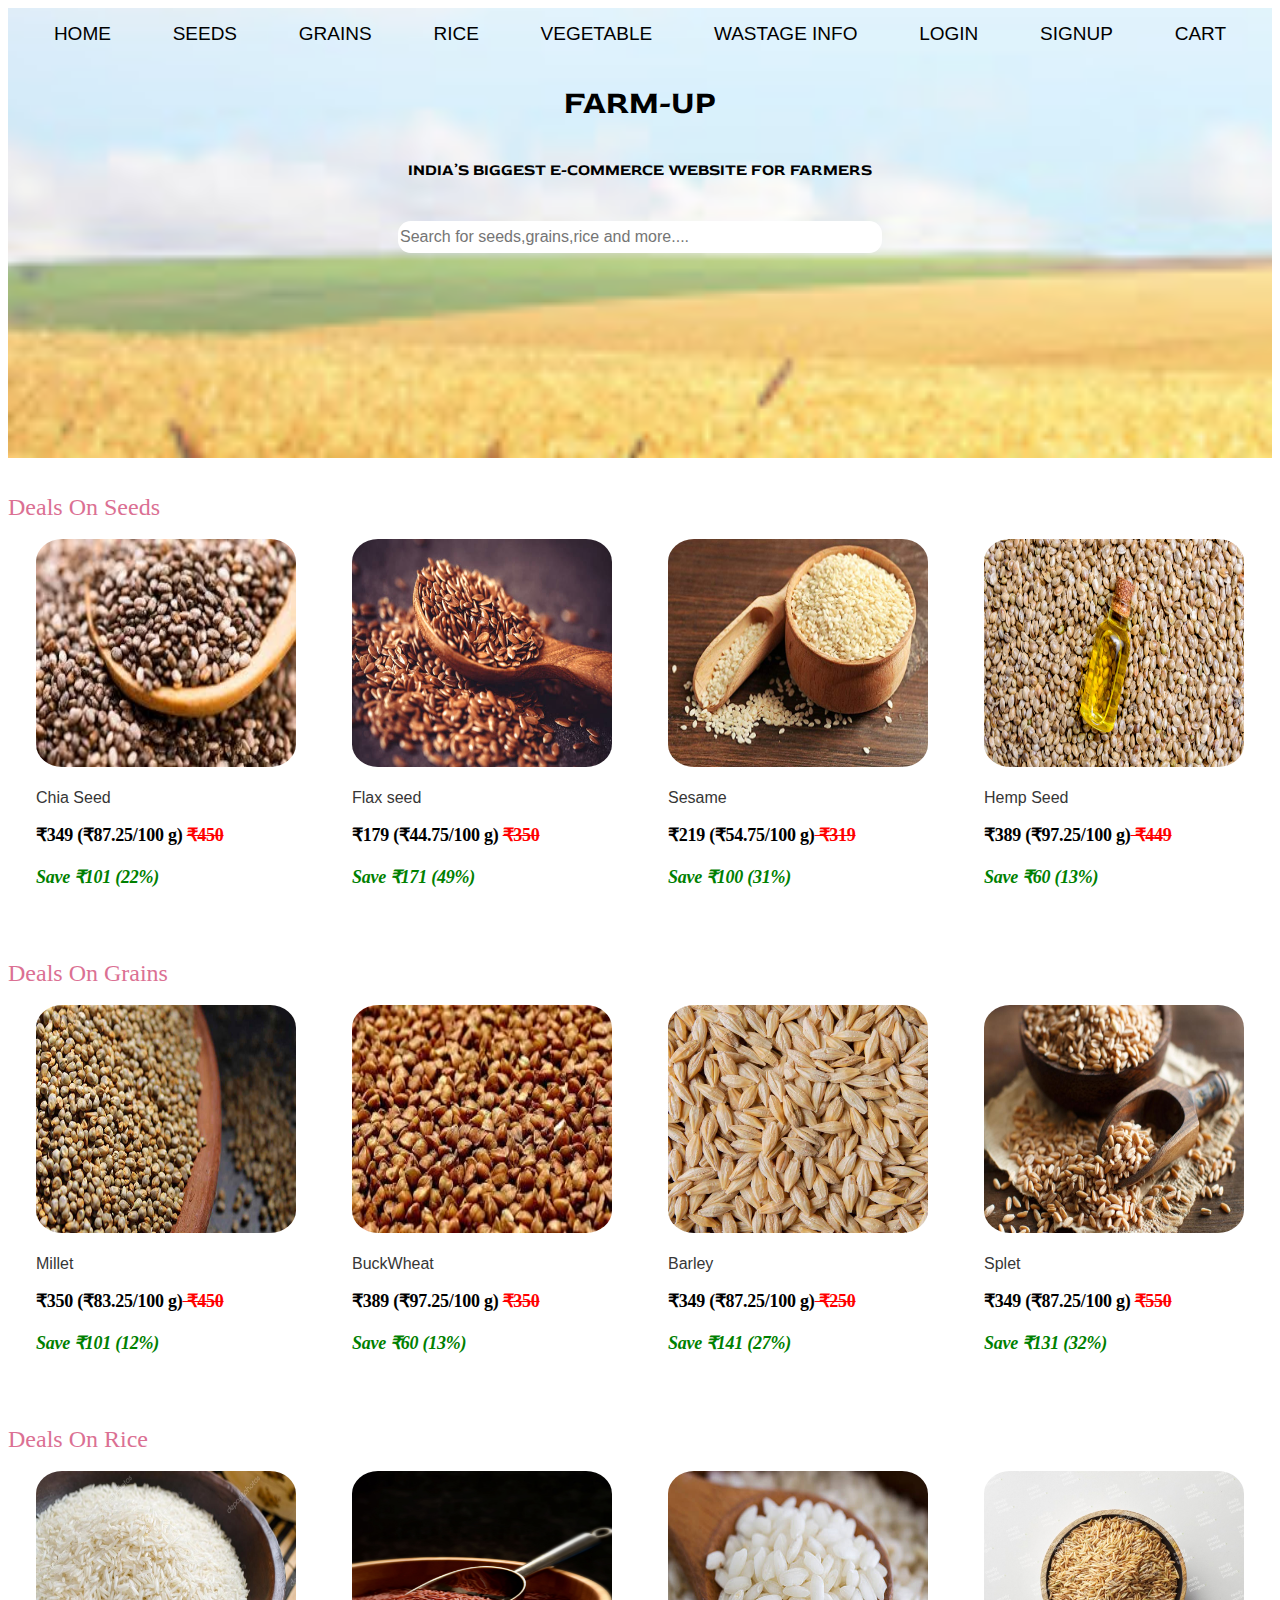
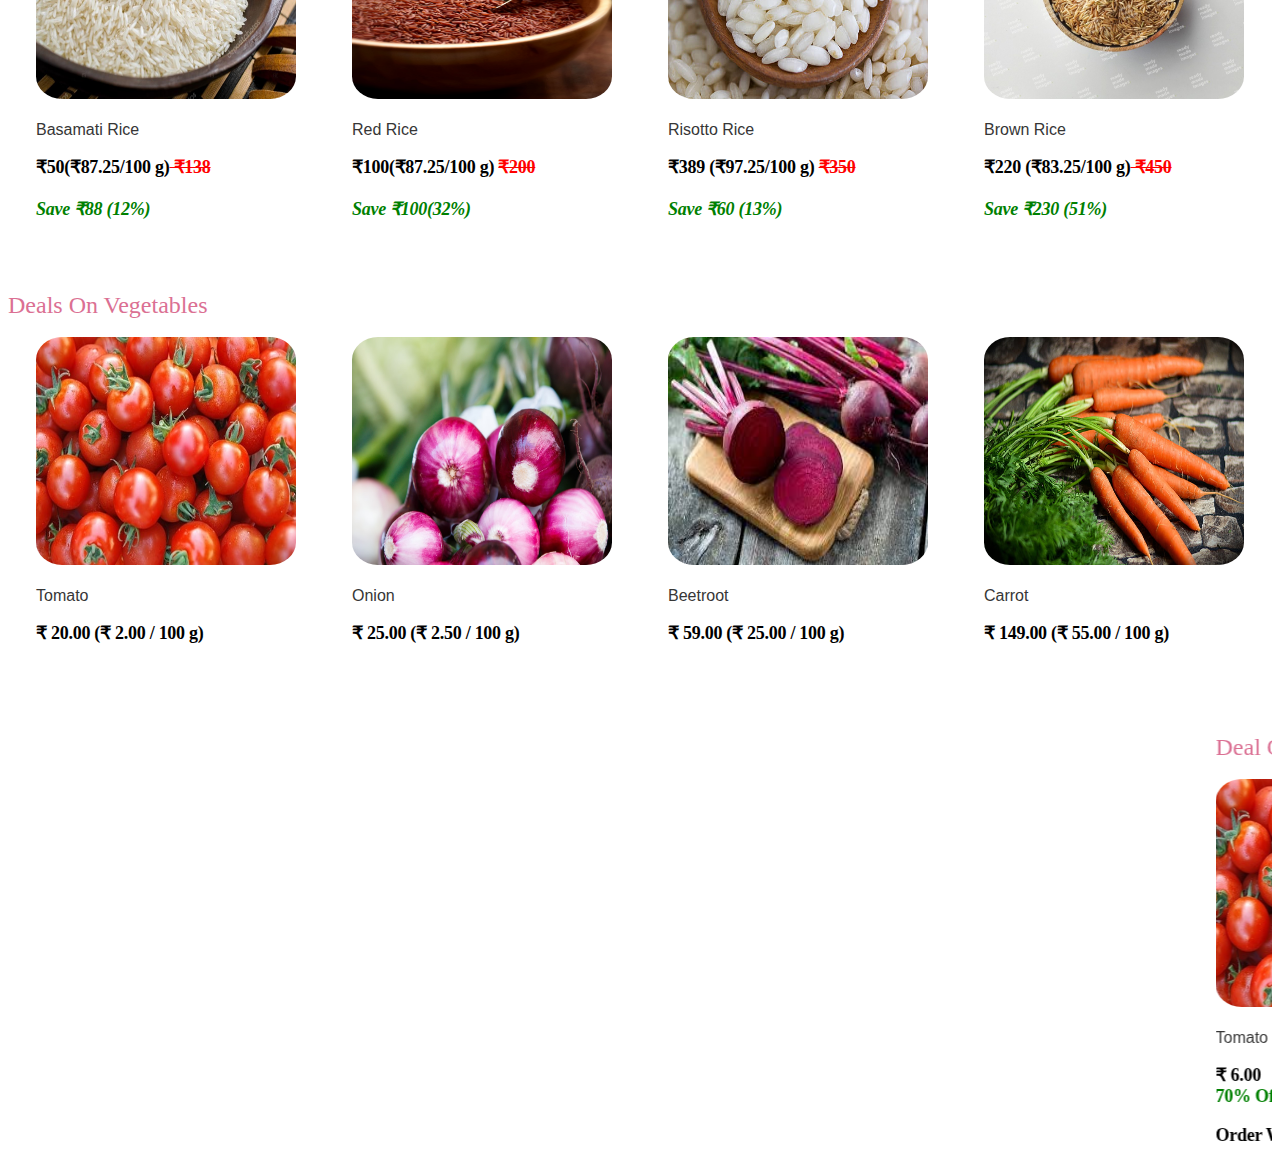
<file: index.html>
<!DOCTYPE html>
<!--
To change this license header, choose License Headers in Project Properties.
To change this template file, choose Tools | Templates
and open the template in the editor.
-->
<html>
    <head>
        <title>Farm-Up</title>
        
        <link rel="stylesheet" type="text/css" href="index.css">
        <link rel="preconnect" href="https://fonts.gstatic.com">
<link href="https://fonts.googleapis.com/css2?family=Red+Rose:wght@400;600&display=swap" rel="stylesheet"> 
        <meta charset="UTF-8">
        <meta name="viewport" content="width=device-width, initial-scale=1.0">
        <style>
html {
  scroll-behavior: smooth;
}
</style>
    </head>
    <body>
        <div class="bac">
        <div class="header">
            
            <div class="head">
                <a href="index.html">Home</a>
            </div>
            <div class="head">
                <a href="#sd">Seeds</a>
            </div>
            <div class="head">
                <a href="grain.html">Grains</a>
            </div>
            <div class="head">
                <a href="rice.html">Rice</a>
            </div>
            <div class="head">
                <a href="veg.html">Vegetable</a>
            </div>
            <div class="head">
                <a href="info.html">Wastage Info</a>
            </div>
            <div class="head">
                <a href="login.html">Login</a>
            </div>
            <div class="head">
                <a href="signup.html">Signup</a>
            </div>
            <div class="head">
                <a href="cart.html">Cart</a>
            </div>
        </div>
        <div class="con">
            <h1>FARM-UP</h1>
            <h4>INDIA’S BIGGEST E-COMMERCE WEBSITE FOR FARMERS</h4>
            <input type="text" placeholder="Search for seeds,grains,rice and more....">
        </div>
        </div><br><br>
        <div class="food">
            <span>Deals On Seeds</span><br><br>
            <div class="items" id="sd">
                 <div class="item">
                     <a href="chia.html"><img src="chia.jpg" height="228" width="260"></a><br><br>
                    <a href="chia.html">Chia Seed</a>
                    <p>₹349 (₹87.25/100 g) <del>₹450</del><br> <br><em>Save ₹101 (22%)</em></p>
                </div>
                 <div class="item">
                   <a href="flax.html"> <img src="flax.jpg" height="228" width="260"></a><br><br>
                    <a href="flax.html">Flax seed</a>
                    <p>₹179 (₹44.75/100 g) <del> ₹350 </del><br><br><em>Save ₹171 (49%)</em></p>
                </div>
                 <div class="item">
                   <a href="sesme.html"> <img src="sesame.jpeg" height="228" width="260"></a><br><br>
                    <a href="sesme.html">Sesame</a>
                    <p>₹219 (₹54.75/100 g)<del> ₹319</del> <br><br> <em>Save ₹100 (31%)</em></p>
                </div>
                 <div class="item">
                   <a href="#"> <img src="hemp.jpg" height="228" width="260"></a><br><br>
                    <a href="#">Hemp Seed</a>
                    <p>₹389 (₹97.25/100 g)<del> ₹449 </del><br><br><em>Save ₹60 (13%)</em></p>
                </div>
            </div><br><br><br>
            <span>Deals On Grains</span><br><br>
            <div class="items">
                 <div class="item">
                     <a href="millet.html"><img src="millet.jpeg" height="228" width="260"></a><br><br>
                    <a href="#">Millet</a>
                    <p>₹350 (₹83.25/100 g)<del> ₹450</del><br><br> <em> Save ₹101 (12%)</em></p>
                </div>
                 <div class="item">
                   <a href="#"> <img src="buckwheat.jpg" height="228" width="260"></a><br><br>
                    <a href="#">BuckWheat</a>
                    <p>₹389 (₹97.25/100 g) <del>₹350</del><br><br> <em> Save ₹60 (13%)</em></p>
                </div>
                 <div class="item">
                   <a href="#"> <img src="barley.jpg" height="228" width="260"></a><br><br>
                    <a href="#">Barley</a>
                    <p>₹349 (₹87.25/100 g)<del> ₹250</del><br><br> <em> Save ₹141 (27%)</em></p>
                </div>
                 <div class="item">
                   <a href="#"> <img src="splet.jpg" height="228" width="260"></a><br><br>
                    <a href="#">Splet</a>
                    <p>₹349 (₹87.25/100 g) <del>₹550 </del><br><br><em>Save ₹131 (32%)</em></p>
                </div>
            </div><br><br><br>
        
            <span>Deals On Rice</span><br><br>
            <div class="items">
                 <div class="item">
                     <a href="basmati.html"><img src="basmati.jpg" height="228" width="260"></a><br><br>
                    <a href="basmati.html">Basamati Rice</a>
                    <p>₹50(₹87.25/100 g)<del> ₹138</del><br><br> <em> Save ₹88 (12%)</em></p>
                </div>
                 <div class="item">
                   <a href="flax.html"> <img src="red.jpg" height="228" width="260"></a><br><br>
                    <a href="flax.html">Red Rice</a>
                    <p>₹100(₹87.25/100 g) <del>₹200 </del><br><br><em>Save ₹100(32%)</em></p>
                    
                </div>
                 <div class="item">
                   <a href="#"> <img src="risotto.jpg" height="228" width="260"></a><br><br>
                    <a href="#">Risotto Rice</a>
                   <p>₹389 (₹97.25/100 g) <del>₹350</del><br><br> <em> Save ₹60 (13%)</em></p>
                </div>
                 <div class="item">
                   <a href="#"> <img src="brown.jpg" height="228" width="260"></a><br><br>
                    <a href="#">Brown Rice</a>
                    <p>₹220 (₹83.25/100 g)<del> ₹450</del><br><br> <em> Save ₹230 (51%)</em></p>
                </div>
            </div><br><br><br>
            <span>Deals On Vegetables</span><br><br>
            <div class="items">
                 <div class="item">
                     <a href="#"><img src="tomato.jpg" height="228" width="260"></a><br><br>
                    <a href="#">Tomato</a>
                    <p>₹ 20.00 (₹ 2.00 / 100 g)</p>
                </div>
                 <div class="item">
                   <a href="#"> <img src="onion.jpg" height="228" width="260"></a><br><br>
                    <a href="#">Onion</a>
                    <p>₹ 25.00 (₹ 2.50 / 100 g)</p>
                </div>
                 <div class="item">
                   <a href="#"> <img src="beetroot.jpg" height="228" width="260"></a><br><br>
                    <a href="#">Beetroot</a>
                    <p>₹ 59.00 (₹ 25.00 / 100 g)</p>
                </div>
                 <div class="item">
                   <a href="#"> <img src="carrot.jpg" height="228" width="260"></a><br><br>
                    <a href="#">Carrot</a>
                    <p>₹ 149.00 (₹ 55.00 / 100 g)</p>
                </div>
            </div>
        </div><br><br><br><br>
    <marquee direction="left">
        <div class="item">
             <span>Deal Of The Day</span><br><br>
                    <a href="#"><img src="tomato.jpg" height="228" width="260"></a><br><br>
                    <a href="#">Tomato</a>
                    <p>₹ 6.00<br><b>70% Off</b></p>
                    <p>Order Within less than 4 hours</p>
                </div></marquee>
    </body>
</html>
</file>
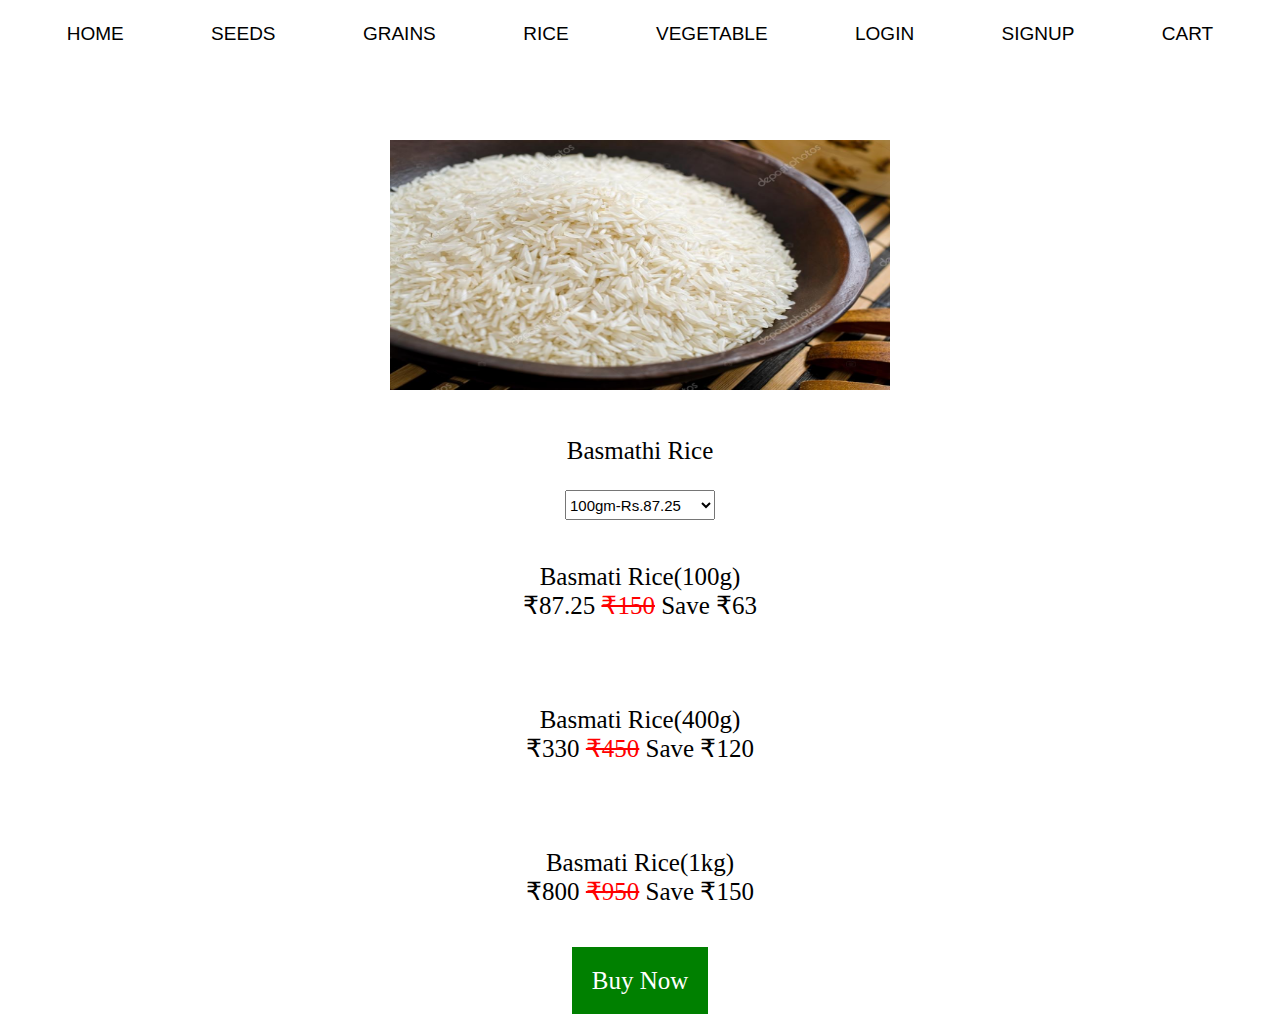
<file: basmati.html>
<!DOCTYPE html>
<!--
To change this license header, choose License Headers in Project Properties.
To change this template file, choose Tools | Templates
and open the template in the editor.
-->
<html>
    <head>
         <link rel="stylesheet" href="basmati.css">
        <script src="basmati.js" type="text/javascript"></script>
        <title>Rice</title>
        <meta charset="UTF-8">
        <meta name="viewport" content="width=device-width, initial-scale=1.0">
    </head>
    <body>
<div class="header">
            
            <div class="head">
                <a href="index.html">Home</a>
            </div>
            <div class="head">
                <a href="seed.html">Seeds</a>
            </div>
            <div class="head">
                <a href="grain.html">Grains</a>
            </div>
            <div class="head">
                <a href="rice.html">Rice</a>
            </div>
            <div class="head">
                <a href="veg.html">Vegetable</a>
            </div>
            <div class="head">
                <a href="login.html">Login</a>
            </div>
            <div class="head">
                <a href="signup.html">Signup</a>
            </div>
            <div class="head">
                <a href="cart.html">Cart</a>
            </div>
        </div>
        <div class="items">
            <center>
            <div class="item">
                <img src="basmati.jpg" width="500" height="250" style="margin-top: 80px"><br><br>
                <p style="font-size:25px">Basmathi Rice</p>
                <label for="seeds"></label>
                <select name="seeds" style="width:150px;height: 30px;font-size: 15px" >
    <option value="100gms" onclick="return(jg1());">100gm-Rs.87.25</option>
    <option value="400gms" onclick="return(jg());">400gms-Rs.330</option>
    <option value="1kg" onclick="return(jg2());" >1kg-Rs.800</option>
    
                </select><br><br>
                <div class="one" id="ch1">
                    <p style="font-size:25px">Basmati Rice(100g)<br>₹87.25 <del style="color: red">₹150</del> Save ₹63</p><br><br>
                    
                </div>
                 <div class="one" id="ch">
                    <p style="font-size:25px">Basmati Rice(400g)<br>₹330 <del style="color: red">₹450</del> Save ₹120</p><br><br>
                    
                </div>
                <div class="one" id="ch2">
                    <p style="font-size:25px">Basmati Rice(1kg)<br>₹800 <del style="color: red">₹950</del> Save ₹150</p><br><br>
                    
                </div>
                <div class="two">
                <a href="buy.html">Buy Now</a>
               </div>
                
            </div>
        </center>    
        </div>

    </body>
</html>
</file>
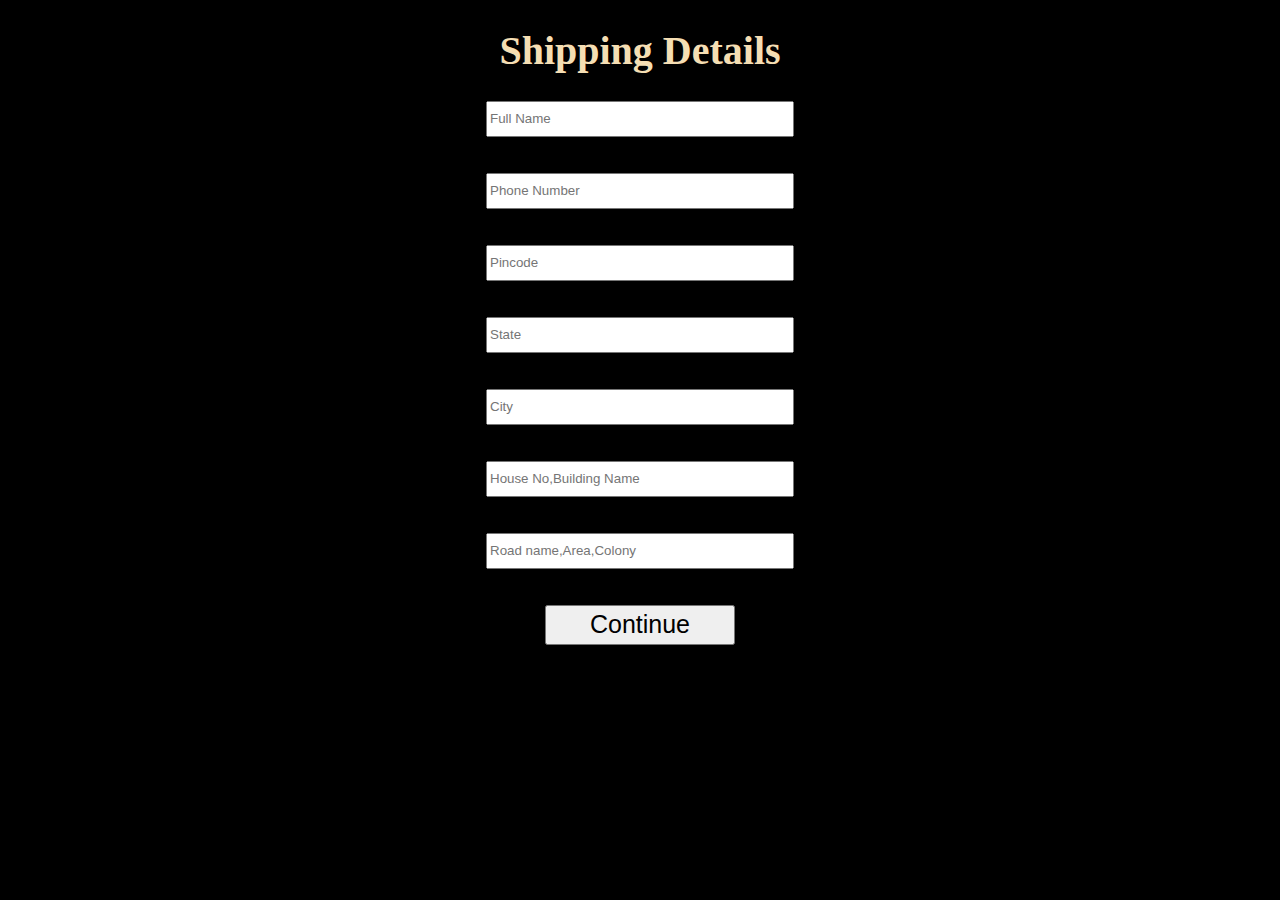
<file: buy.html>
<!DOCTYPE html>
<!--
To change this license header, choose License Headers in Project Properties.
To change this template file, choose Tools | Templates
and open the template in the editor.
-->
<html>
    <head>
        <link rel="stylesheet" href="buy.css">
        <script src="java.js" type="text/javascript"></script>
        <title>Address</title>
        <meta charset="UTF-8">
        <meta name="viewport" content="width=device-width, initial-scale=1.0">
    </head>
    <body>
        <div class="pay">
            <h1> Shipping Details </h1> 
            <center>
                <form action="continue.html" name="Form" onsubmit="return(mansi());">
                    <input type="text" name="full" placeholder="Full Name" ><br><br><br>
                    <input type="number" name="Num" placeholder="Phone Number"><br><br><br>
                    <input type="number" name="code" placeholder="Pincode"><br><br><br>
                    <input type="text" name="state" placeholder="State"><br><br><br>
                    <input type="text" name="city" placeholder="City"><br><br><br>
                    <input type="text" name="house" placeholder="House No,Building Name"><br><br><br>
                    <input type="text" name="road" placeholder="Road name,Area,Colony"><br><br><br>
                <input type="submit" value="Continue" class="btn"><br><br>
                
            </form>
            </center>
        </div>
    </body>
</html>
</file>
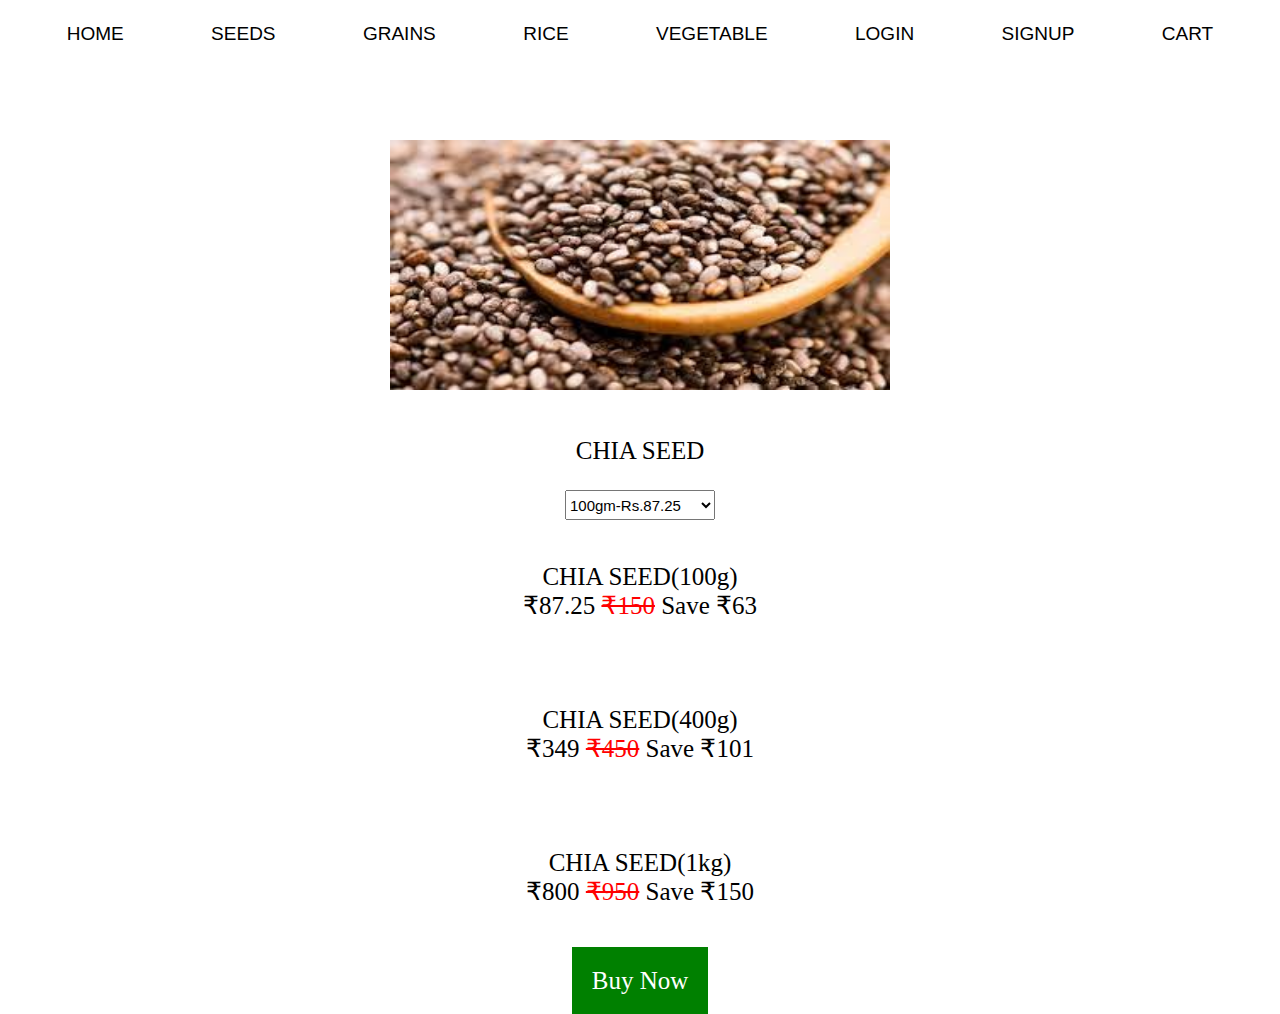
<file: chia.html>
<!DOCTYPE html>
<!--
To change this license header, choose License Headers in Project Properties.
To change this template file, choose Tools | Templates
and open the template in the editor.
-->
<html>
    <head>
         <link rel="stylesheet" href="chia.css">
        <script src="chia.js" type="text/javascript"></script>
        <title>SEEDS</title>
        <meta charset="UTF-8">
        <meta name="viewport" content="width=device-width, initial-scale=1.0">
    </head>
    <body>
<div class="header">
            
            <div class="head">
                <a href="index.html">Home</a>
            </div>
            <div class="head">
                <a href="seed.html">Seeds</a>
            </div>
            <div class="head">
                <a href="grain.html">Grains</a>
            </div>
            <div class="head">
                <a href="rice.html">Rice</a>
            </div>
            <div class="head">
                <a href="veg.html">Vegetable</a>
            </div>
            <div class="head">
                <a href="login.html">Login</a>
            </div>
            <div class="head">
                <a href="signup.html">Signup</a>
            </div>
            <div class="head">
                <a href="cart.html">Cart</a>
            </div>
        </div>
        <div class="items">
            <center>
            <div class="item">
                <img src="2.jpeg" width="500" height="250" style="margin-top: 80px"><br><br>
                <p style="font-size:25px">CHIA SEED</p>
                <label for="seeds"></label>
                <select name="seeds" style="width:150px;height: 30px;font-size: 15px" >
    <option value="100gms" onclick="return(jg1());">100gm-Rs.87.25</option>
    <option value="400gms" onclick="return(jg());">400gms-Rs.349</option>
    <option value="1kg" onclick="return(jg2());" >1kg-Rs.800</option>
    
                </select><br><br>
                <div class="one" id="ch1">
                    <p style="font-size:25px">CHIA SEED(100g)<br>₹87.25 <del style="color: red">₹150</del> Save ₹63</p><br><br>
                    
                </div>
                 <div class="one" id="ch">
                    <p style="font-size:25px">CHIA SEED(400g)<br>₹349 <del style="color: red">₹450</del> Save ₹101</p><br><br>
                    
                </div>
                <div class="one" id="ch2">
                    <p style="font-size:25px">CHIA SEED(1kg)<br>₹800 <del style="color: red">₹950</del> Save ₹150</p><br><br>
                    
                </div>
                <div class="two">
                <a href="buy.html">Buy Now</a>
               </div>
                
            </div>
        </center>    
        </div>

    </body>
</html>
</file>
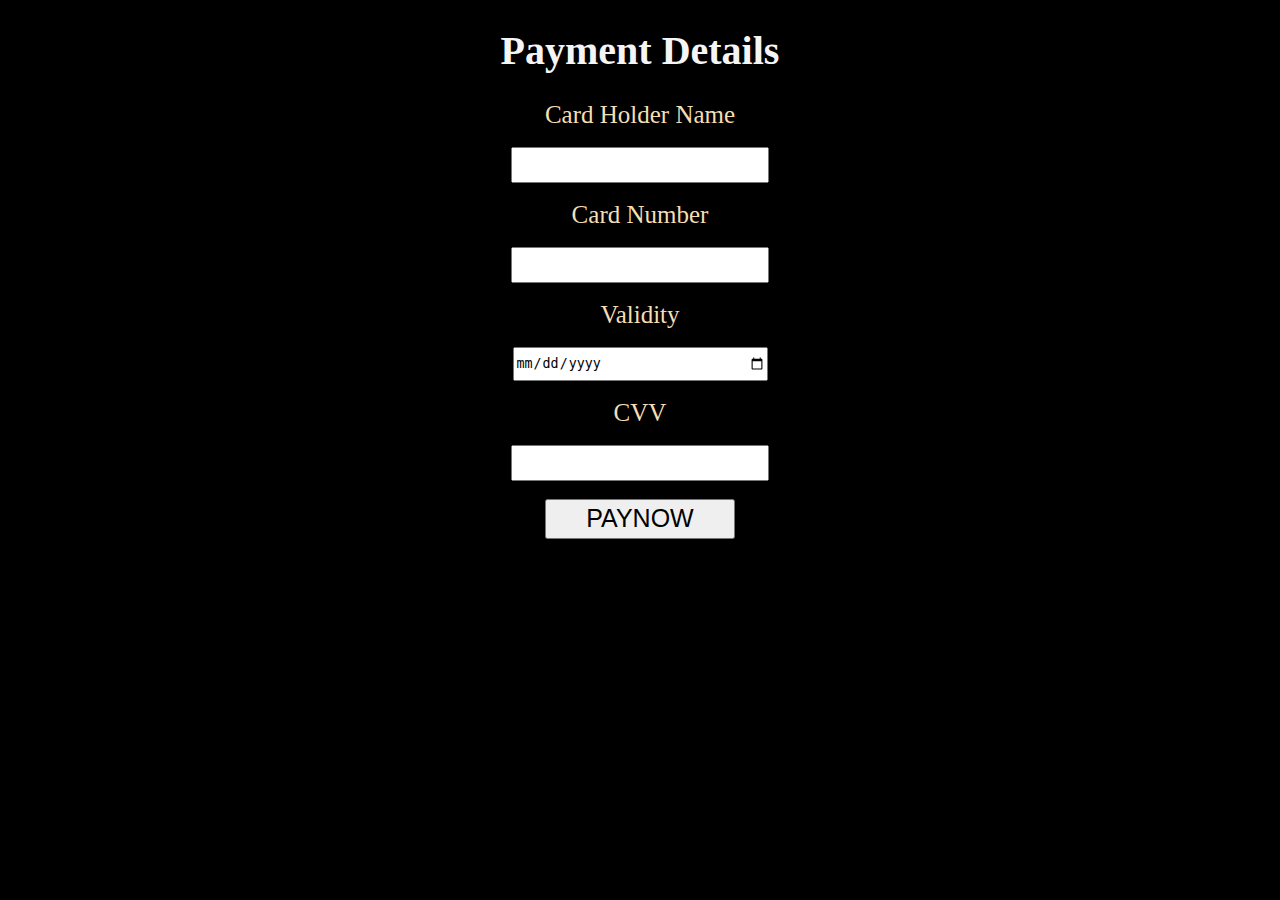
<file: continue.html>
<!DOCTYPE html>
<!--
To change this license header, choose License Headers in Project Properties.
To change this template file, choose Tools | Templates
and open the template in the editor.
-->
<html>
    <head>
        <link rel="stylesheet" href="continue.css">
         <script src="java.js" type="text/javascript"></script>
        <title>Payment</title>
        <meta charset="UTF-8">
        <meta name="viewport" content="width=device-width, initial-scale=1.0">
    </head>
    <body>
        <div class="det">
           
            <h1>Payment Details</h1>
             <center>
                <form action="success.html" name="Form" onsubmit="return(sweety());">
                    <label for="name"> Card Holder Name</label><br><br>
            <input type="text" name="card"><br><br>
            <label for="num">Card Number</label><br><br>
            <input type="number" name="Num" ><br><br>
            <label for="expiry">Validity</label><br><br>
            <input type="date" required ><br><br>
            <label for="cvv">CVV</label><br><br>
            <input type="password" maxlength="3"><br><br>
            <input type="submit" value="PAYNOW" class="btn">
         
                
            </form>
            </center>
        </div>
    </body>
</html>
</file>
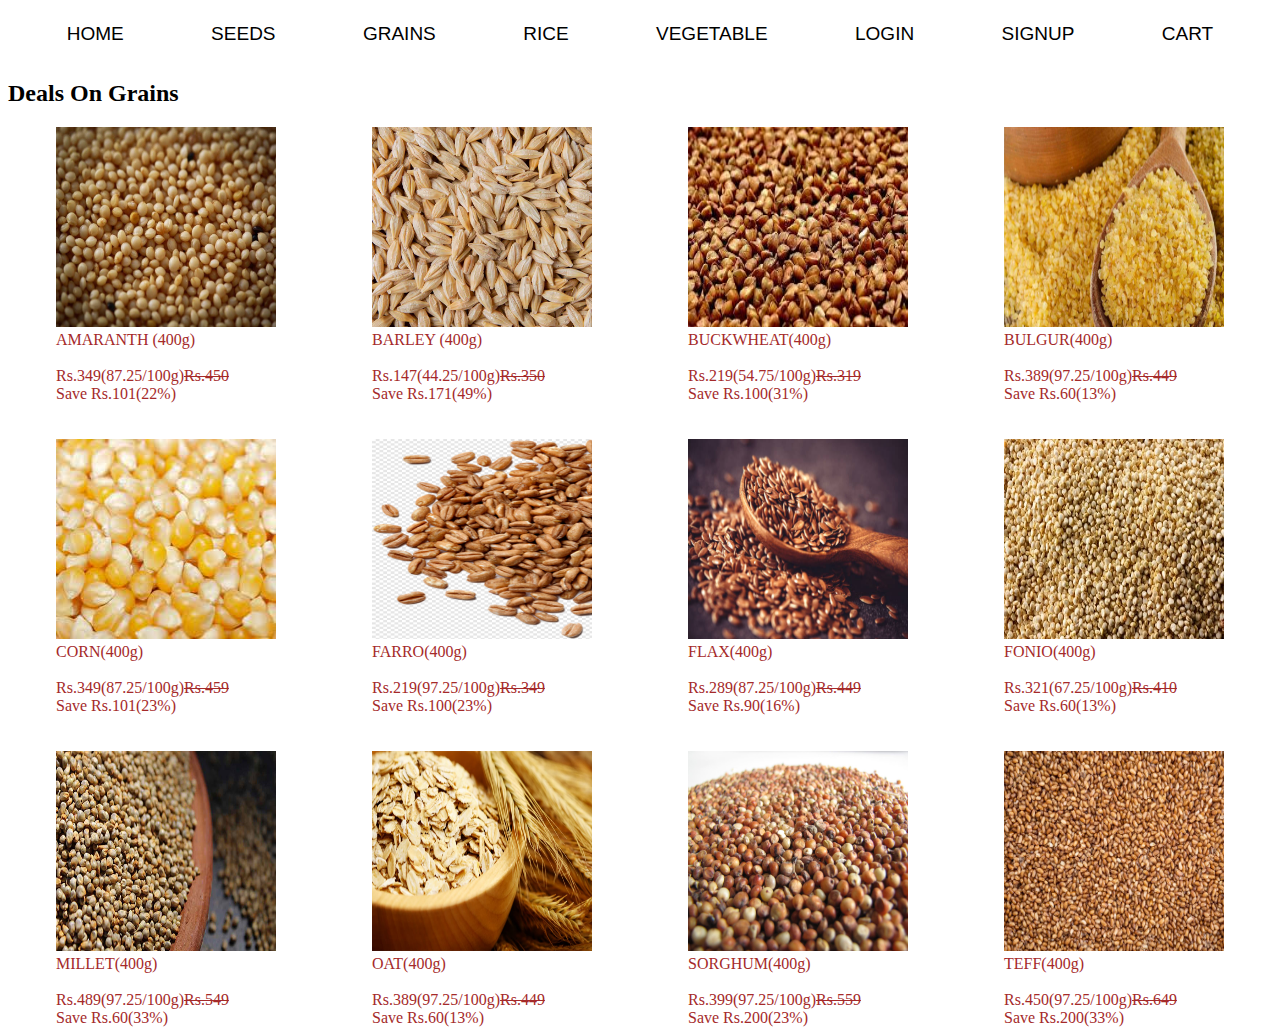
<file: grain.html>
<!DOCTYPE html>
<!--
To change this license header, choose License Headers in Project Properties.
To change this template file, choose Tools | Templates
and open the template in the editor.
-->
<html>
    <head>
        <title>GRAINS</title>
        <link rel="stylesheet" type="text/css" href="grain.css">
        <meta charset="UTF-8">
        <meta name="viewport" content="width=device-width, initial-scale=1.0">
    </head>
    <body>
<div class="header">
            
            <div class="head">
                <a href="index.html">Home</a>
            </div>
            <div class="head">
                <a href="seed.html">Seeds</a>
            </div>
            <div class="head">
                <a href="grain.html">Grains</a>
            </div>
            <div class="head">
                <a href="rice.html">Rice</a>
            </div>
            <div class="head">
                <a href="veg.html">Vegetable</a>
            </div>
            <div class="head">
                <a href="login.html">Login</a>
            </div>
            <div class="head">
                <a href="signup.html">Signup</a>
            </div>
            <div class="head">
                <a href="cart.html">Cart</a>
            </div>
        </div>
        <h2>Deals On Grains</h2>
        <div class="seed">
            <div class="pic">
                
                <a href="seed.html">
                    <img src="amaranth.jpg" width="220" height="200">
                    <br>AMARANTH (400g)<br><br>Rs.349(87.25/100g)<del>Rs.450</del><br>Save Rs.101(22%)</a>
            </div>
            <div class="pic">
                
                <a href="seed.html">
                    <img src="barley.jpg" width="220" height="200">
                    <br>BARLEY (400g)<br><br>Rs.147(44.25/100g)<del>Rs.350</del><br>Save Rs.171(49%)</a>
            </div>
            <div class="pic">
                
                <a href="seed.html">
                    <img src="buckwheat.jpg" width="220" height="200">
                    <br>BUCKWHEAT(400g)<br><br>Rs.219(54.75/100g)<del>Rs.319</del><br>Save Rs.100(31%)</a>
            </div>
        
            <div class="pic">
                
                <a href="seed.html">
                    <img src="bulgur.jpg" width="220" height="200">
                    <br>BULGUR(400g)<br><br>Rs.389(97.25/100g)<del>Rs.449</del><br>Save Rs.60(13%)</a>
            </div>
        </div><br><br>
            <div class="sec">
            
            <div class="ph">
            
                
                <a href="seed.html">
                    <img src="corn1.jpg" width="220" height="200">
                    <br>CORN(400g)<br><br>Rs.349(87.25/100g)<del>Rs.459</del><br>Save Rs.101(23%)</a>
            </div>
            <div class="ph">
                
                <a href="seed.html">
                    <img src="farro.png" width="220" height="200">
                    <br>FARRO(400g)<br><br>Rs.219(97.25/100g)<del>Rs.349</del><br>Save Rs.100(23%)</a>
            </div >
            <div class="ph">
                <a href="seed.html">
                    <img src="flax.jpg" width="220" height="200">
                    <br>FLAX(400g)<br><br>Rs.289(87.25/100g)<del>Rs.449</del><br>Save Rs.90(16%)</a>
            </div>
            <div class="ph">
                <a href="seed.html">
                    <img src="fonio.jpg" width="220" height="200">
                    <br>FONIO(400g)<br><br>Rs.321(67.25/100g)<del>Rs.410</del><br>Save Rs.60(13%)</a>
            </div>
            </div><br><br>
            <div class="th">
                <div class="ph">
                <a href="seed.html">
                    <img src="millet.jpeg" width="220" height="200">
                    <br>MILLET(400g)<br><br>Rs.489(97.25/100g)<del>Rs.549</del><br>Save Rs.60(33%)</a>
            </div>
            <div class="ph">
                <a href="seed.html">
                    <img src="oat.jpg" width="220" height="200">
                    <br>OAT(400g)<br><br>Rs.389(97.25/100g)<del>Rs.449</del><br>Save Rs.60(13%)</a>
            </div>
                <div class="ph">
                <a href="seed.html">
                    <img src="sorghum.jpg" width="220" height="200">
                    <br>SORGHUM(400g)<br><br>Rs.399(97.25/100g)<del>Rs.559</del><br>Save Rs.200(23%)</a>
            </div>
            <div class="ph">
                <a href="seed.html">
                    <img src="teff.jpg" width="220" height="200">
                    <br>TEFF(400g)<br><br>Rs.450(97.25/100g)<del>Rs.649</del><br>Save Rs.200(33%)</a>
            </div>
    

    </body>
</html>
</file>
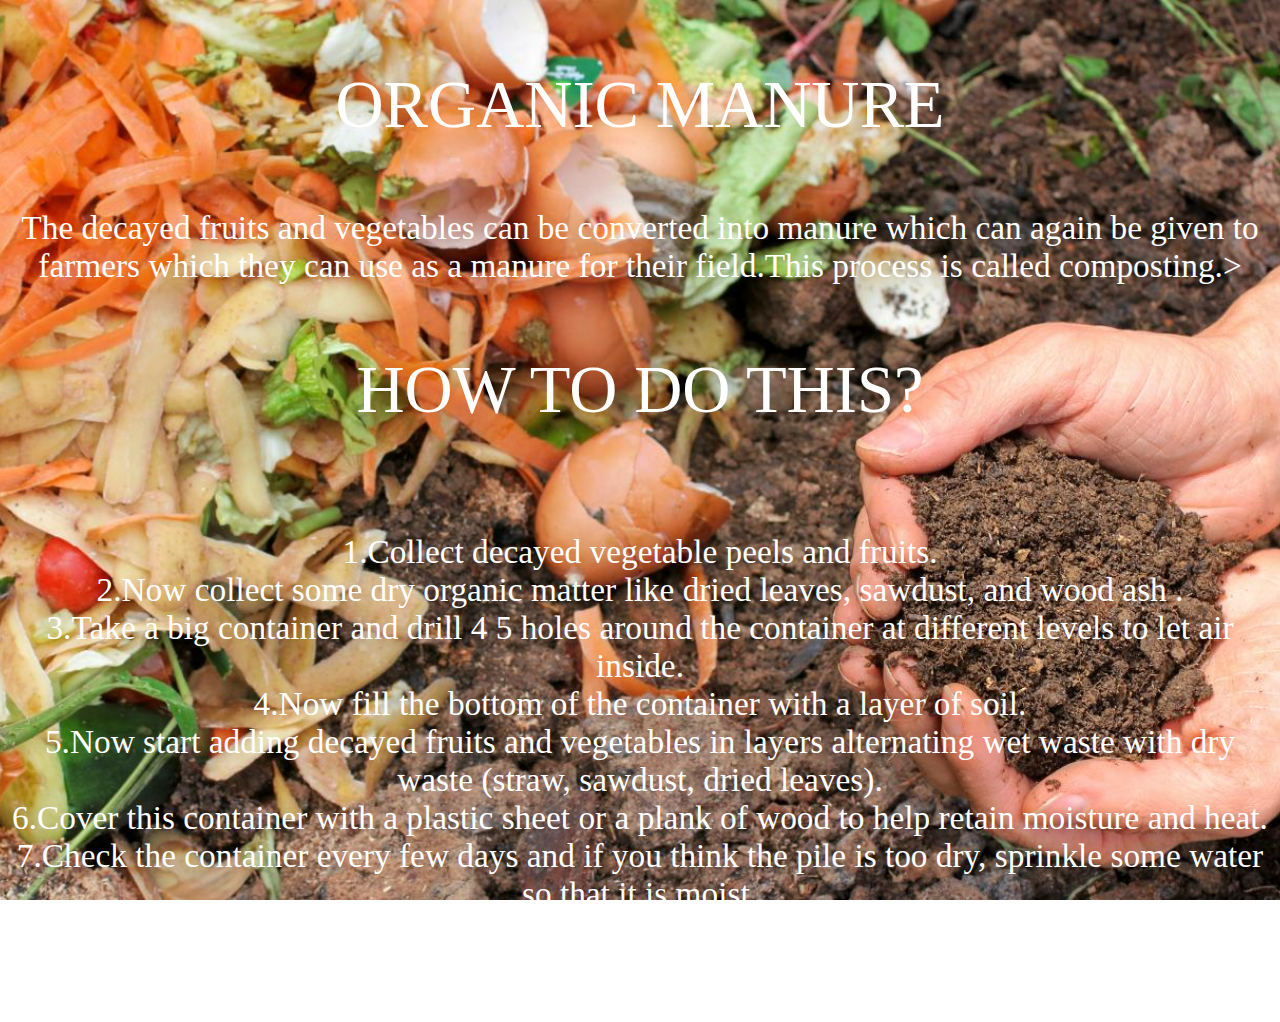
<file: info.html>
<!--
To change this template, choose Tools | Templates
and open the template in the editor.
-->
<!DOCTYPE html>
<html>
    <head>
        <style>
        body{
    background-image: url('jk.jpg');
    background-size: cover;
    background-repeat: no-repeat;
    background-position: center;
    background-attachment: fixed;
}
        </style>
        <title></title>
        <meta http-equiv="Content-Type" content="text/html; charset=UTF-8">
    </head>
    <body>
    <center>
        <p style="color:white;font-size:50pt">ORGANIC MANURE</div></p>
    </center>
    <center>
        <p style="color:white;font-size:25pt">The decayed fruits and vegetables can be converted into manure which can again 
            be given to farmers which they can use as a manure for their field.This process 
            is called composting.></p>
        <p style="color:white;font-size:50pt">HOW TO DO THIS?</p>
        <p style="color:white;font-size:25pt"><br>1.Collect decayed vegetable peels and fruits.</br>
2.Now collect some dry organic matter like dried leaves, sawdust, and wood ash .
<br>3.Take a big container  and drill 4 5 holes around the container at different levels to let air inside.</br>
4.Now fill the bottom of the container with a layer of soil.
<br>5.Now start adding decayed fruits and vegetables  in layers alternating wet waste with dry waste (straw, sawdust, dried leaves).</br>
6.Cover this container with a plastic sheet or a plank of wood to help retain moisture and heat.
<br>7.Check the container every few days and if you think the pile is too dry, sprinkle some water so that it is moist.</br>
8.After few days manure will be produced which can be used by farmers for the crops hence saves money.</br></p>
   
    </center>
</body>
</html>
</file>
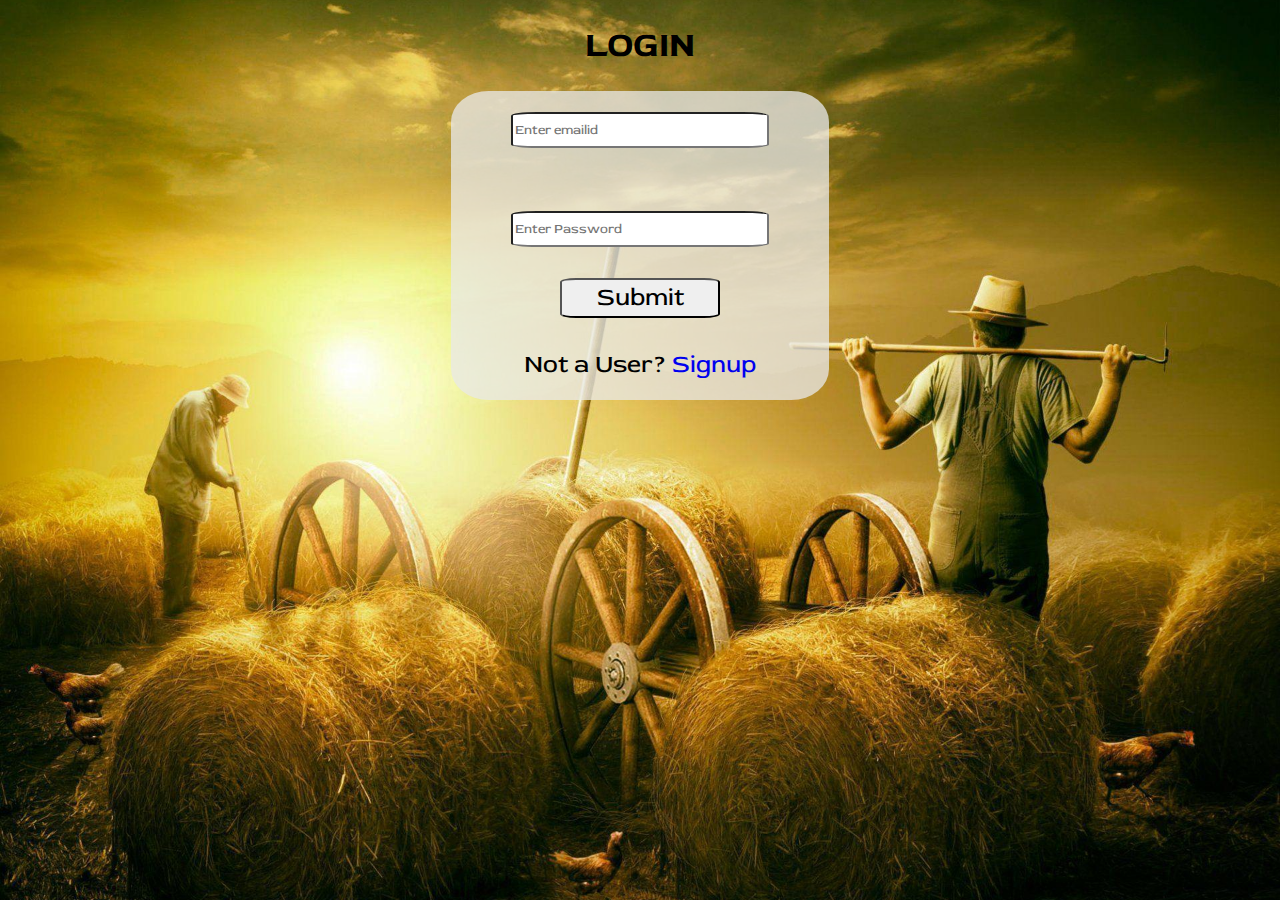
<file: login.html>
<!DOCTYPE html>
<!--
To change this license header, choose License Headers in Project Properties.
To change this template file, choose Tools | Templates
and open the template in the editor.
-->
<html>
    <head>
        <link href="https://fonts.googleapis.com/css2?family=Red+Rose:wght@300;400&display=swap" rel="stylesheet"> 

        <link rel="stylesheet" href="newcss.css">
        <script src="sign.js" type="text/javascript"></script>
        <title>Sign Up</title>
        <meta charset="UTF-8">
        <meta name="viewport" content="width=device-width, initial-scale=1.0">
    </head>
    <body>
        <div class="first">
            <center>
            <h1 style="font-size: 35px;font-family: 'Red Rose', cursive;"> LOGIN</h1>
            
        <form action="index.html" name="Form" onsubmit="return(jc());">

                <input type="text" name="email" placeholder="Enter emailid"><br><br><br>
                <input type="password" name="Password" placeholder="Enter Password"><br><br>
                <input type="submit" value="Submit" class="btn" ><br><br>
            
            
                <label style="font-size: 25px"> Not a User?</label> <a href="signup.html" style="font-size: 25px;text-decoration: none">Signup</a></form>
            </center>
        </div>
    </body>
</html>
</file>
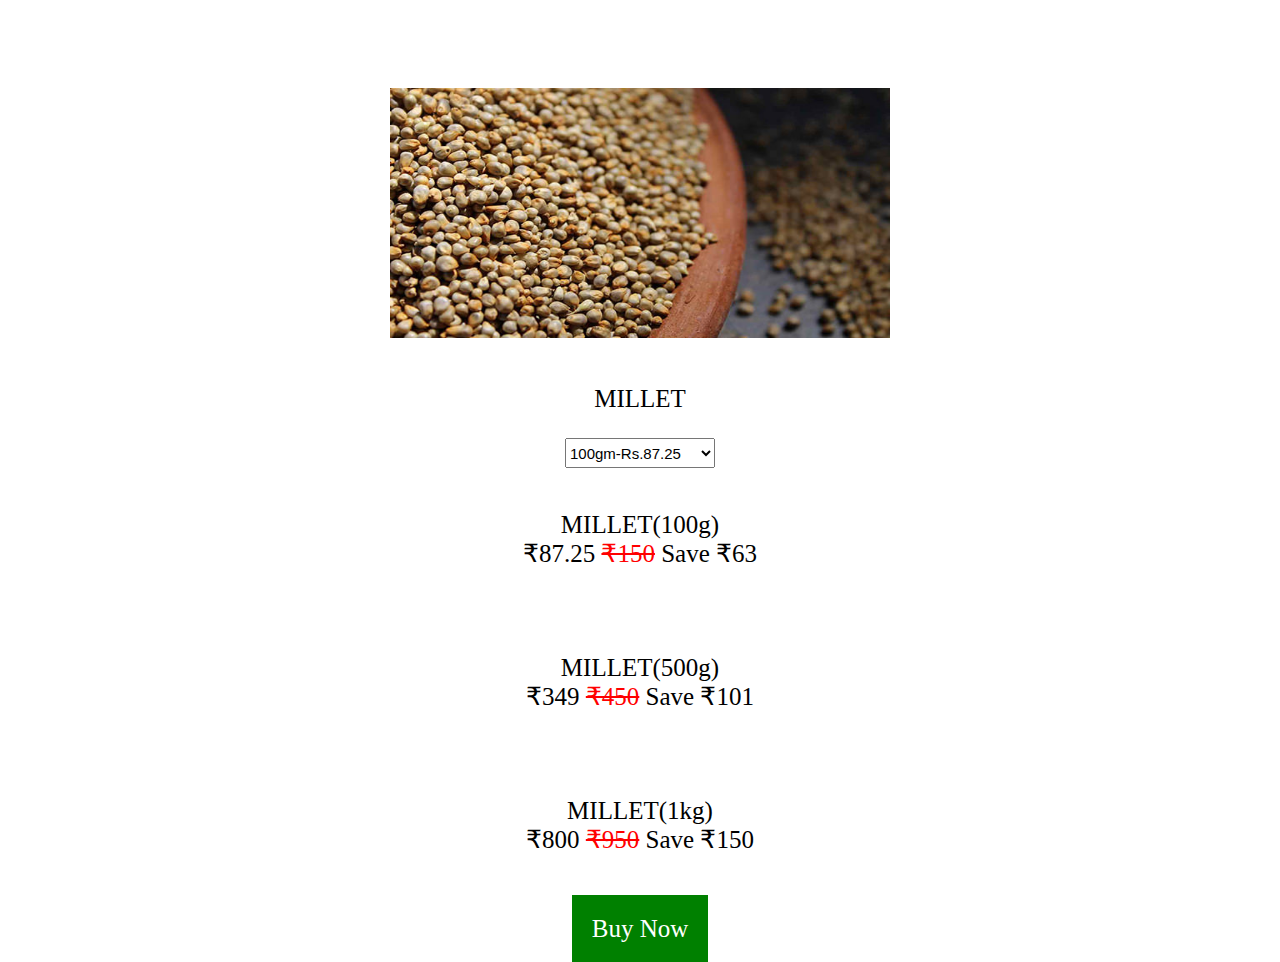
<file: millet.html>
<!DOCTYPE html>
<!--
To change this license header, choose License Headers in Project Properties.
To change this template file, choose Tools | Templates
and open the template in the editor.
-->
<html>
    <head>
         <link rel="stylesheet" href="chia.css">
        <script src="chia.js" type="text/javascript"></script>
        <title>SEEDS</title>
        <meta charset="UTF-8">
        <meta name="viewport" content="width=device-width, initial-scale=1.0">
    </head>
    <body>
        <div class="items">
            <center>
            <div class="item">
                <img src="millet.jpeg" width="500" height="250" style="margin-top: 80px"><br><br>
                <p style="font-size:25px">MILLET</p>
                <label for="seeds"></label>
                <select name="seeds" style="width:150px;height: 30px;font-size: 15px" >
    <option value="100gms" onclick="return(jg1());">100gm-Rs.87.25</option>
    <option value="500gms" onclick="return(jg());">500gms-Rs.349</option>
    <option value="1kg" onclick="return(jg2());" >1kg-Rs.800</option>
    
                </select><br><br>
                <div class="one" id="ch1">
                    <p style="font-size:25px">MILLET(100g)<br>₹87.25 <del style="color: red">₹150</del> Save ₹63</p><br><br>
                    
                </div>
                 <div class="one" id="ch">
                    <p style="font-size:25px">MILLET(500g)<br>₹349 <del style="color: red">₹450</del> Save ₹101</p><br><br>
                    
                </div>
                <div class="one" id="ch2">
                    <p style="font-size:25px">MILLET(1kg)<br>₹800 <del style="color: red">₹950</del> Save ₹150</p><br><br>
                    
                </div>
                <div class="two">
                <a href="buy.html">Buy Now</a>
               </div>
                
            </div>
        </center>    
        </div>

    </body>
</html>
</file>
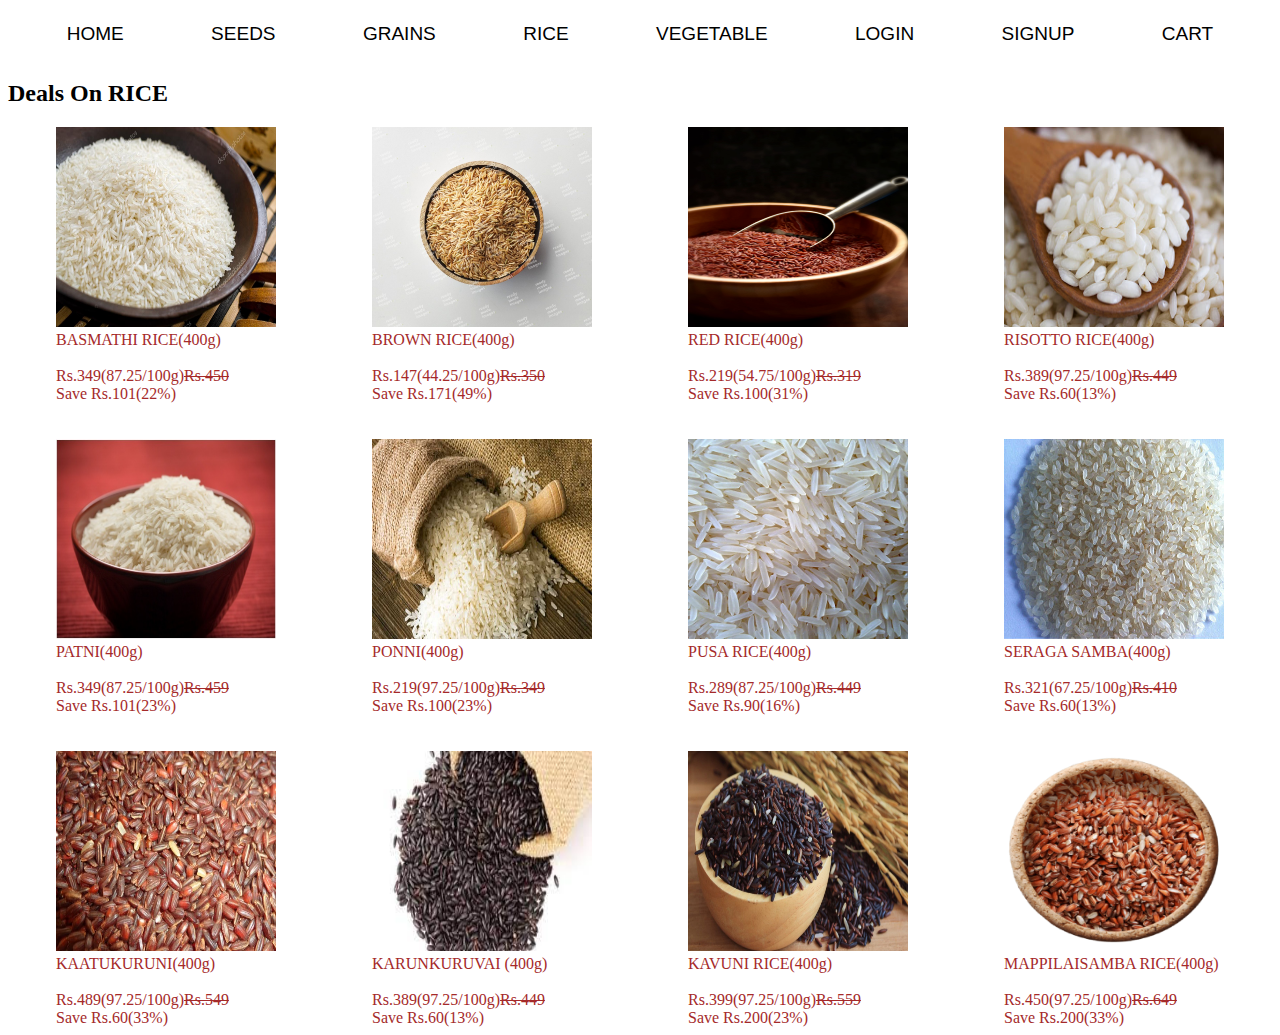
<file: rice.html>
<!DOCTYPE html>
<!--
To change this license header, choose License Headers in Project Properties.
To change this template file, choose Tools | Templates
and open the template in the editor.
-->
<html>
    <head>
        <title>RICE</title>
        <link rel="stylesheet" type="text/css" href="rice.css">
        <meta charset="UTF-8">
        <meta name="viewport" content="width=device-width, initial-scale=1.0">
    </head>
    <body>
<div class="header">
            
            <div class="head">
                <a href="index.html">Home</a>
            </div>
            <div class="head">
                <a href="seed.html">Seeds</a>
            </div>
            <div class="head">
                <a href="grain.html">Grains</a>
            </div>
            <div class="head">
                <a href="rice.html">Rice</a>
            </div>
            <div class="head">
                <a href="veg.html">Vegetable</a>
            </div>
            <div class="head">
                <a href="login.html">Login</a>
            </div>
            <div class="head">
                <a href="signup.html">Signup</a>
            </div>
            <div class="head">
                <a href="cart.html">Cart</a>
            </div>
        </div>
        <h2>Deals On RICE</h2>
        <div class="seed">
            <div class="pic">
                
                <a href="seed.html">
                    <img src="basmati.jpg" width="220" height="200">
                    <br>BASMATHI RICE(400g)<br><br>Rs.349(87.25/100g)<del>Rs.450</del><br>Save Rs.101(22%)</a>
            </div>
            <div class="pic">
                
                <a href="seed.html">
                    <img src="brown.jpg" width="220" height="200">
                    <br>BROWN RICE(400g)<br><br>Rs.147(44.25/100g)<del>Rs.350</del><br>Save Rs.171(49%)</a>
            </div>
            <div class="pic">
                
                <a href="seed.html">
                    <img src="red.jpg" width="220" height="200">
                    <br>RED RICE(400g)<br><br>Rs.219(54.75/100g)<del>Rs.319</del><br>Save Rs.100(31%)</a>
            </div>
        
            <div class="pic">
                
                <a href="seed.html">
                    <img src="risotto.jpg" width="220" height="200">
                    <br>RISOTTO RICE(400g)<br><br>Rs.389(97.25/100g)<del>Rs.449</del><br>Save Rs.60(13%)</a>
            </div>
        </div><br><br>
            <div class="sec">
            
            <div class="ph">
            
                
                <a href="seed.html">
                    <img src="patni.jpeg" width="220" height="200">
                    <br>PATNI(400g)<br><br>Rs.349(87.25/100g)<del>Rs.459</del><br>Save Rs.101(23%)</a>
            </div>
            <div class="ph">
                
                <a href="seed.html">
                    <img src="ponni.jpg" width="220" height="200">
                    <br>PONNI(400g)<br><br>Rs.219(97.25/100g)<del>Rs.349</del><br>Save Rs.100(23%)</a>
            </div >
            <div class="ph">
                <a href="seed.html">
                    <img src="pusa.jpg" width="220" height="200">
                    <br>PUSA RICE(400g)<br><br>Rs.289(87.25/100g)<del>Rs.449</del><br>Save Rs.90(16%)</a>
            </div>
            <div class="ph">
                <a href="seed.html">
                    <img src="seragasamba.jpg" width="220" height="200">
                    <br>SERAGA SAMBA(400g)<br><br>Rs.321(67.25/100g)<del>Rs.410</del><br>Save Rs.60(13%)</a>
            </div>
            </div><br><br>
            <div class="th">
                <div class="ph">
                <a href="seed.html">
                    <img src="kaatu.jpg" width="220" height="200">
                    <br>KAATUKURUNI(400g)<br><br>Rs.489(97.25/100g)<del>Rs.549</del><br>Save Rs.60(33%)</a>
            </div>
            <div class="ph">
                <a href="seed.html">
                    <img src="karunkuruvai.jpg" width="220" height="200">
                    <br>KARUNKURUVAI (400g)<br><br>Rs.389(97.25/100g)<del>Rs.449</del><br>Save Rs.60(13%)</a>
            </div>
                <div class="ph">
                <a href="seed.html">
                    <img src="kavuni.jpg" width="220" height="200">
                    <br>KAVUNI RICE(400g)<br><br>Rs.399(97.25/100g)<del>Rs.559</del><br>Save Rs.200(23%)</a>
            </div>
            <div class="ph">
                <a href="seed.html">
                    <img src="mappilaisamba.png" width="220" height="200">
                    <br>MAPPILAISAMBA RICE(400g)<br><br>Rs.450(97.25/100g)<del>Rs.649</del><br>Save Rs.200(33%)</a>
            </div>
    

    </body>
</html>
</file>
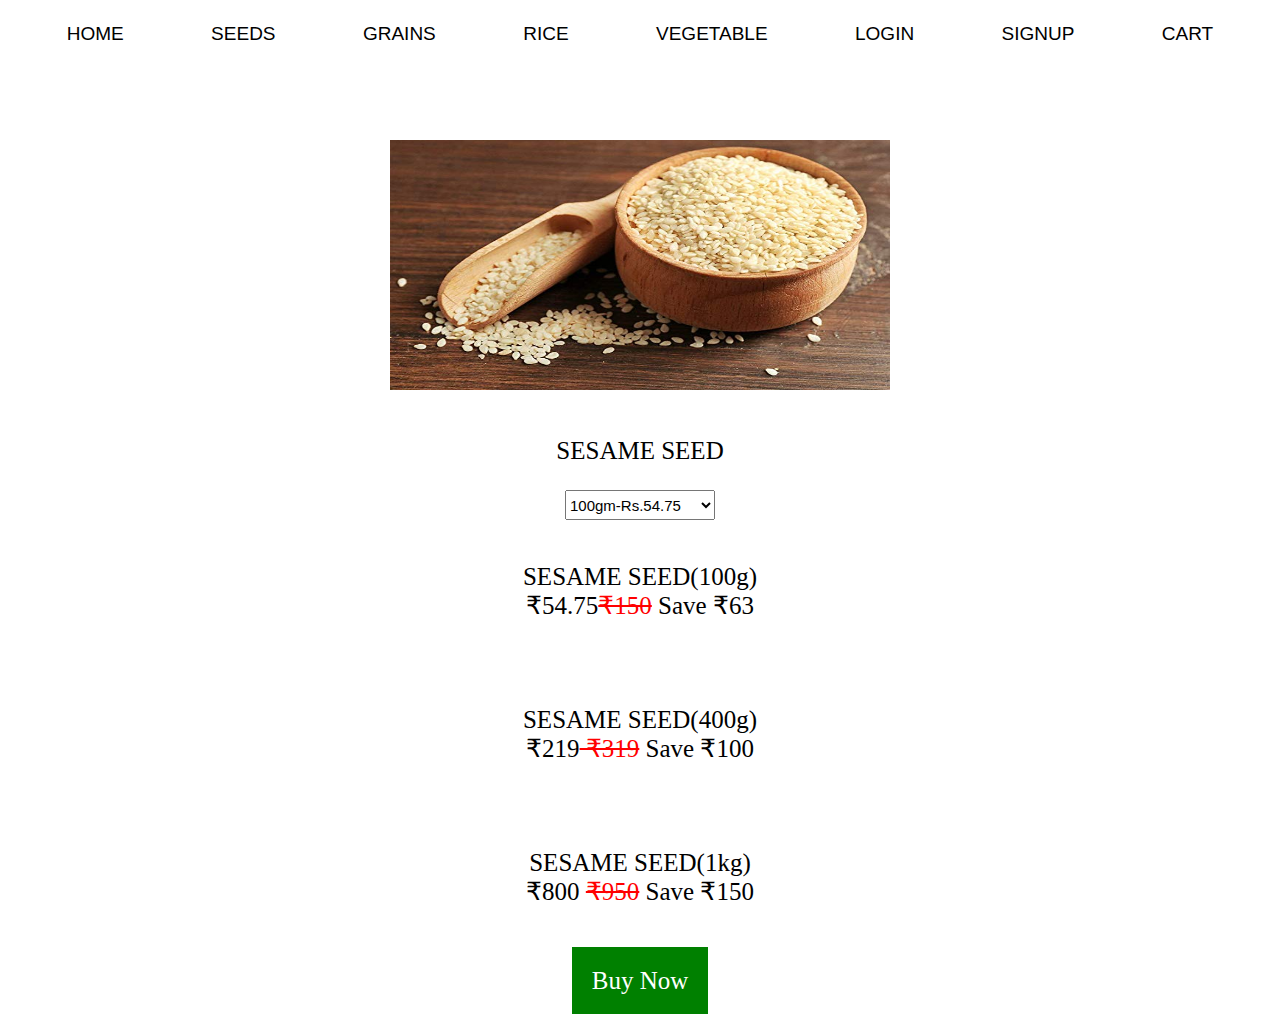
<file: sesme.html>
<!DOCTYPE html>
<!--
To change this license header, choose License Headers in Project Properties.
To change this template file, choose Tools | Templates
and open the template in the editor.
-->
<html>
    <head>
         <link rel="stylesheet" href="chia.css">
        <script src="chia.js" type="text/javascript"></script>
        <title>SEEDS</title>
        <meta charset="UTF-8">
        <meta name="viewport" content="width=device-width, initial-scale=1.0">
    </head>
    <body>
<div class="header">
            
            <div class="head">
                <a href="index.html">Home</a>
            </div>
            <div class="head">
                <a href="seed.html">Seeds</a>
            </div>
            <div class="head">
                <a href="grain.html">Grains</a>
            </div>
            <div class="head">
                <a href="rice.html">Rice</a>
            </div>
            <div class="head">
                <a href="veg.html">Vegetable</a>
            </div>
            <div class="head">
                <a href="login.html">Login</a>
            </div>
            <div class="head">
                <a href="signup.html">Signup</a>
            </div>
            <div class="head">
                <a href="cart.html">Cart</a>
            </div>
        </div>
        <div class="items">
            <center>
            <div class="item">
                <img src="3.jpeg" width="500" height="250" style="margin-top: 80px"><br><br>
                <p style="font-size:25px">SESAME SEED</p>
                <label for="seeds"></label>
                <select name="seeds" style="width:150px;height: 30px;font-size: 15px" >
    <option value="100gms" onclick="return(jc1());">100gm-Rs.54.75</option>
    <option value="400gms" onclick="return(jc());">400gms-Rs.219</option>
    <option value="1kg" onclick="return(jc2());" >1kg-Rs.800</option>
    
                </select><br><br>
                <div class="three" id="se1">
                    <p style="font-size:25px">SESAME SEED(100g)<br>₹54.75<del style="color: red">₹150</del> Save ₹63</p><br><br>
                    
                </div>
                 <div class="three" id="se">
                    <p style="font-size:25px">SESAME SEED(400g)<br>₹219<del style="color: red"> ₹319</del> Save ₹100</p><br><br>
                    
                </div>
                <div class="three" id="se2">
                    <p style="font-size:25px">SESAME SEED(1kg)<br>₹800 <del style="color: red">₹950</del> Save ₹150</p><br><br>
                    
                </div>
                <div class="two">
                <a href="buy.html">Buy Now</a>
               </div>
                
            </div>
        </center>    
        </div>

    </body>
</html>
</file>
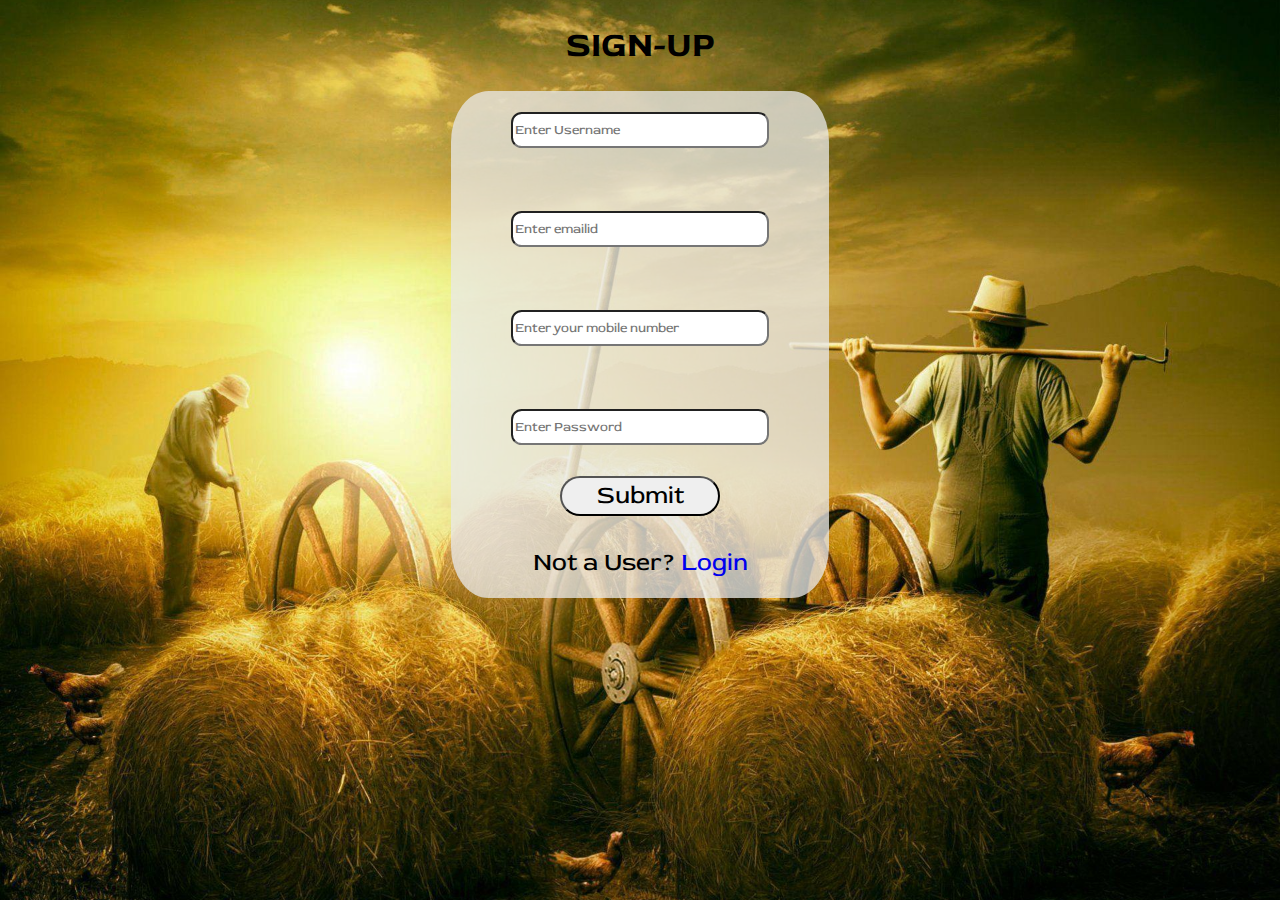
<file: signup.html>
<!DOCTYPE html>
<!--
To change this license header, choose License Headers in Project Properties.
To change this template file, choose Tools | Templates
and open the template in the editor.
-->
<html>
    <head>
        <link href="https://fonts.googleapis.com/css2?family=Red+Rose:wght@300;400&display=swap" rel="stylesheet"> 

        <link rel="stylesheet" href="signup.css">
        <script src="sign.js" type="text/javascript"></script>
        <title>Sign Up</title>
        <meta charset="UTF-8">
        <meta name="viewport" content="width=device-width, initial-scale=1.0">
    </head>
    <body>
        <div class="first">
            <center>
            <h1 style="font-size: 35px;font-family: 'Red Rose', cursive;"> SIGN-UP</h1>
            
        <form action="#" name="Form" onsubmit="return(manasa());">
                <input type="text" name="user" placeholder="Enter Username"><br><br><br>
                <input type="text" name="email" placeholder="Enter emailid"><br><br><br>
                <input type="number" name="Num" placeholder="Enter your mobile number"><br><br><br>
                <input type="password" name="Password" placeholder="Enter Password"><br><br>
                <input type="submit" value="Submit" class="btn" ><br><br>
            
            
                <label style="font-size: 25px"> Not a User?</label> <a href="login.html" style="font-size: 25px;text-decoration: none">Login</a></form>
            </center>
        </div>
    </body>
</html>
</file>
<file: index.css>
.header{
    display: flex;
    justify-content: space-around;
    flex-wrap: wrap;
    padding: 15px;
}
.head a{
    text-decoration: none;
    color: black;
    font-size: 19px;
    text-transform: uppercase;
    font-family: bold Whitney,-apple-system,BlinkMacSystemFont,Segoe UI,Roboto,Helvetica,Arial,sans-serif;
    
    
}
.head a:hover{
    color: palevioletred;
    background-color: white;
    border-radius: 0.9em;
    padding: 10px;
    
}
.con{
    text-align: center;
    
    
    font-weight: 400;
    line-height: 45px;
    
    

}
input{
   width: 480px;
   height: 30px;
   font-size: 16px;
   border: none;
   border-radius: 0.8em;
   outline: none;
}
.bac{
    background-image: url('bg.jpg');
    background-size: cover;
    background-position: center centter;
    background-attachment: fixed;
    min-height: 100%;
    height: 50vh;
}
.items{
    display: flex;
    justify-content: space-around;
    flex-wrap:wrap;
}
.item a {
     font-family: Okra,Helvetica,sans-serif;
     color: rgb(54, 54, 54);
     text-decoration: none;
    
}
.item img{
    border-radius: 10%;
}
.item img{
    transition: transform 1s,width 2s,height 2s;
}

span{
    font-size: 24px;
    color: palevioletred;
}
p{
font-family: Roboto;
font-size: 18px;
font-style: normal;
font-weight: 700;
line-height: 21px;
letter-spacing: -0.015em;
text-align: left;
}
del{
    color: red;
}
em{
    color:green;
}
h1,h4{
    font-family: 'Red Rose', cursive;
}
b{
    color:green;
}
</file>
<file: basmati.css>
.two a{
    text-decoration: none;
    font-size: 25px;
    padding: 20px;
    background: whitesmoke;
    color: white;
    background-color: green;
}
.header{
    display: flex;
    justify-content: space-around;
    flex-wrap: wrap;
    padding: 15px;
}
.head a{
    text-decoration: none;
    color: black;
    font-size: 19px;
    text-transform: uppercase;
    font-family: bold Whitney,-apple-system,BlinkMacSystemFont,Segoe UI,Roboto,Helvetica,Arial,sans-serif;
    
    
}
.head a:hover{
    color: palevioletred;
    background-color: white;
    border-radius: 0.9em;
    padding: 10px;
    
}
</file>
<file: buy.css>
body{
    background-color:black;
     background-size: cover;
    background-repeat: no-repeat;
    background-position: center;
    background-attachment: fixed;
}
h1{
    text-align: center;
    color:wheat;
    font-family: serif;
    font-size: 40px;
}
.head{
    display: flex;
    justify-content: space-around;
    flex-wrap: wrap;
}
input{
     
    appearance: textfield;
    width:300px;
    height:30px;
    
}
.btn{
    width:190px;
    font-size: 25px;
    height: 40px;
    cursor: pointer;
}
.btn:hover{
   background-color: green;
   color: whitesmoke;
}
</file>
<file: chia.css>
.two a{
    text-decoration: none;
    font-size: 25px;
    padding: 20px;
    background: whitesmoke;
    color: white;
    background-color: green;
}
.header{
    display: flex;
    justify-content: space-around;
    flex-wrap: wrap;
    padding: 15px;
}
.head a{
    text-decoration: none;
    color: black;
    font-size: 19px;
    text-transform: uppercase;
    font-family: bold Whitney,-apple-system,BlinkMacSystemFont,Segoe UI,Roboto,Helvetica,Arial,sans-serif;
    
    
}
.head a:hover{
    color: palevioletred;
    background-color: white;
    border-radius: 0.9em;
    padding: 10px;
    
}
</file>
<file: continue.css>
body{
    background-color:black;
     background-size: cover;
    background-repeat: no-repeat;
    background-position: center;
    background-attachment: fixed;
}
h1{
   color:whitesmoke;
  
    font-size: 40px;
   text-align: center;
}
form{
    
    
}
input{
    appearance:textfield;
    width:250px;
    height:30px;
        
}
.btn{
    width:190px;
    font-size: 25px;
    height: 40px;
    cursor: pointer;
}
label{
    font-size: 25px;
color:wheat;
}
.btn:hover{
   background-color: green;
   color: whitesmoke;
}
</file>
<file: grain.css>
.header{
    display: flex;
    justify-content: space-around;
    flex-wrap: wrap;
    padding: 15px;
}
.head a{
    text-decoration: none;
    color: black;
    font-size: 19px;
    text-transform: uppercase;
    font-family: bold Whitney,-apple-system,BlinkMacSystemFont,Segoe UI,Roboto,Helvetica,Arial,sans-serif;
    
    
}
.head a:hover{
    color: palevioletred;
    background-color: white;
    border-radius: 0.9em;
    padding: 10px;
    
}
.seed {
    
    display:flex;
    flex-wrap: wrap;
    justify-content: space-around;
    
     
}
.seed a{
    
    color: brown;
    text-decoration: none;
    
     
}

.sec {
    
    display:flex;
    flex-wrap: wrap;
    justify-content: space-around;
    
     
}
.sec a{
    
    color: brown;
    text-decoration: none;
    
     
}
.th {
    
    display:flex;
    flex-wrap: wrap;
    justify-content: space-around;
    
     
}
.th a{
    
    color: brown;
    text-decoration: none;
    
     
}
</file>
<file: newcss.css>
body{
    background-image: url('1.jpg');
    background-size: cover;
    background-repeat: no-repeat;
    background-position: center;
    background-attachment: fixed;
}
input{
     font-family: 'Red Rose', cursive;
    appearance: textfield;
    width:250px;
    height:30px;
    border-radius:10%;
}
.btn{
    width:160px;
    font-size: 25px;
    height: 40px;
    cursor: pointer;
    font-family: 'Red Rose', cursive;
}
form{
  font-family: 'Red Rose', cursive;
    color:black;
    font-size: 25px;
    background: rgba(233, 232, 231, 0.76);
    display: inline-block;
    padding-left: 60px;
    padding-right: 60px;
    padding-top: 20px;
    padding-bottom: 20px;
    border-radius: 10%;
   
    
}
</file>
<file: rice.css>
.header{
    display: flex;
    justify-content: space-around;
    flex-wrap: wrap;
    padding: 15px;
}
.head a{
    text-decoration: none;
    color: black;
    font-size: 19px;
    text-transform: uppercase;
    font-family: bold Whitney,-apple-system,BlinkMacSystemFont,Segoe UI,Roboto,Helvetica,Arial,sans-serif;
    
    
}
.head a:hover{
    color: palevioletred;
    background-color: white;
    border-radius: 0.9em;
    padding: 10px;
    
}
.seed {
    
    display:flex;
    flex-wrap: wrap;
    justify-content: space-around;
    
     
}
.seed a{
    
    color: brown;
    text-decoration: none;
    
     
}

.sec {
    
    display:flex;
    flex-wrap: wrap;
    justify-content: space-around;
    
     
}
.sec a{
    
    color: brown;
    text-decoration: none;
    
     
}
.th {
    
    display:flex;
    flex-wrap: wrap;
    justify-content: space-around;
    
     
}
.th a{
    
    color: brown;
    text-decoration: none;
    
     
}
</file>
<file: signup.css>
body{
    background-image: url('1.jpg');
    background-size: cover;
    background-repeat: no-repeat;
    background-position: center;
    background-attachment: fixed;
}
input{
     font-family: 'Red Rose', cursive;
    appearance: textfield;
    width:250px;
    height:30px;
    border-radius:0.8em;
}
.btn{
    width:160px;
    font-size: 25px;
    height: 40px;
    cursor: pointer;
    font-family: 'Red Rose', cursive;
}
form{
  font-family: 'Red Rose', cursive;
    color:black;
    font-size: 25px;
    background: rgba(233, 232, 231, 0.76);
    display: inline-block;
    padding-left: 60px;
    padding-right: 60px;
    padding-top: 20px;
    padding-bottom: 20px;
    border-radius: 10%;
   
    
}
</file>
